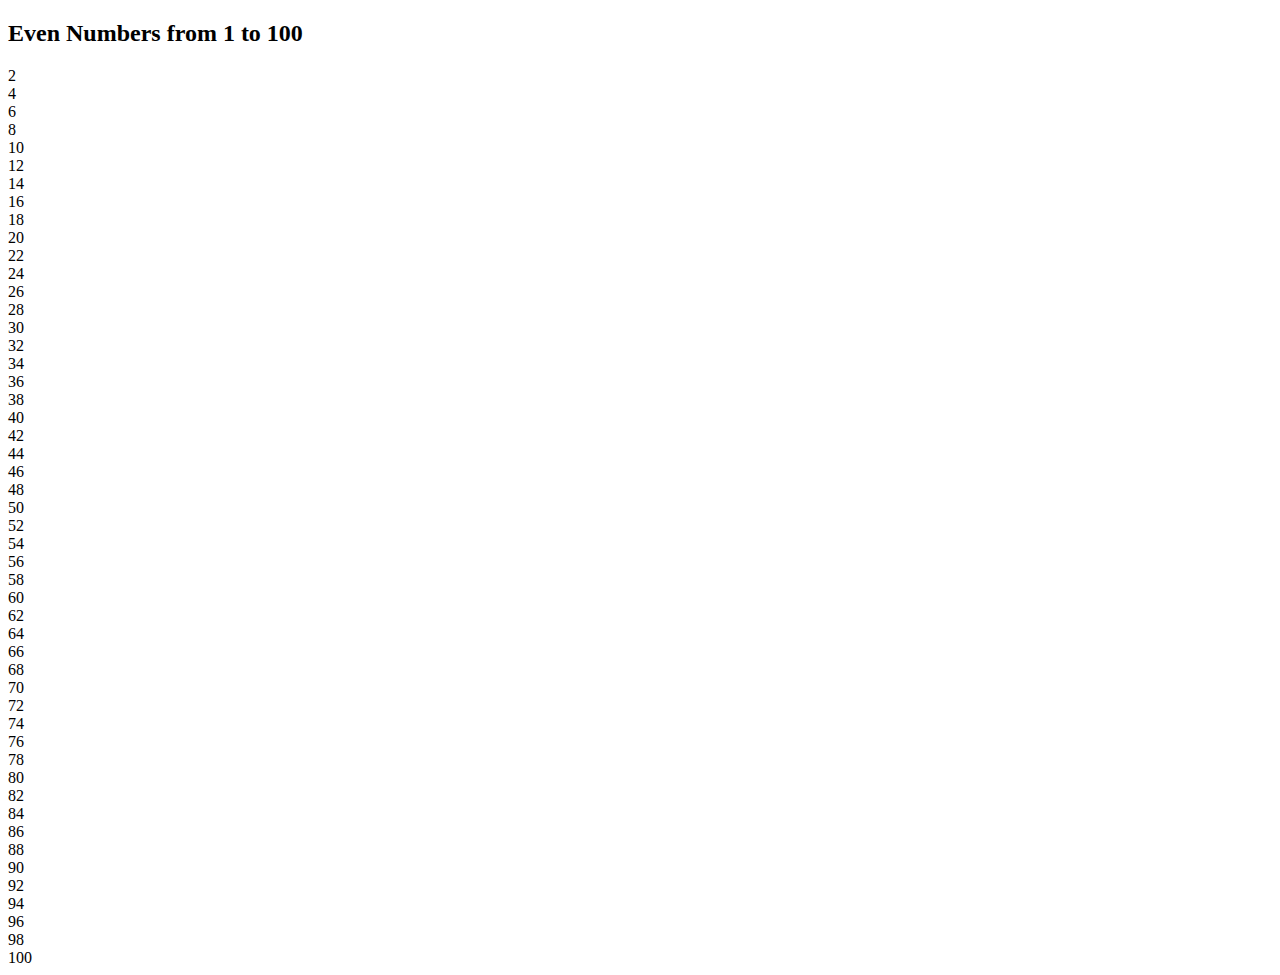
<file: Assignment 2a/index.html>
<!DOCTYPE html>
<html>
<head>
    <title>Even Numbers</title>
</head>
<body>
    <h2>Even Numbers from 1 to 100</h2>
    <div id="output"></div>

    <script>
        let output = '';
        for (let i = 2; i <= 100; i += 2) {
            output += i + '<br>';
        }
        document.getElementById('output').innerHTML = output;
    </script>
</body>
</html>
</file>
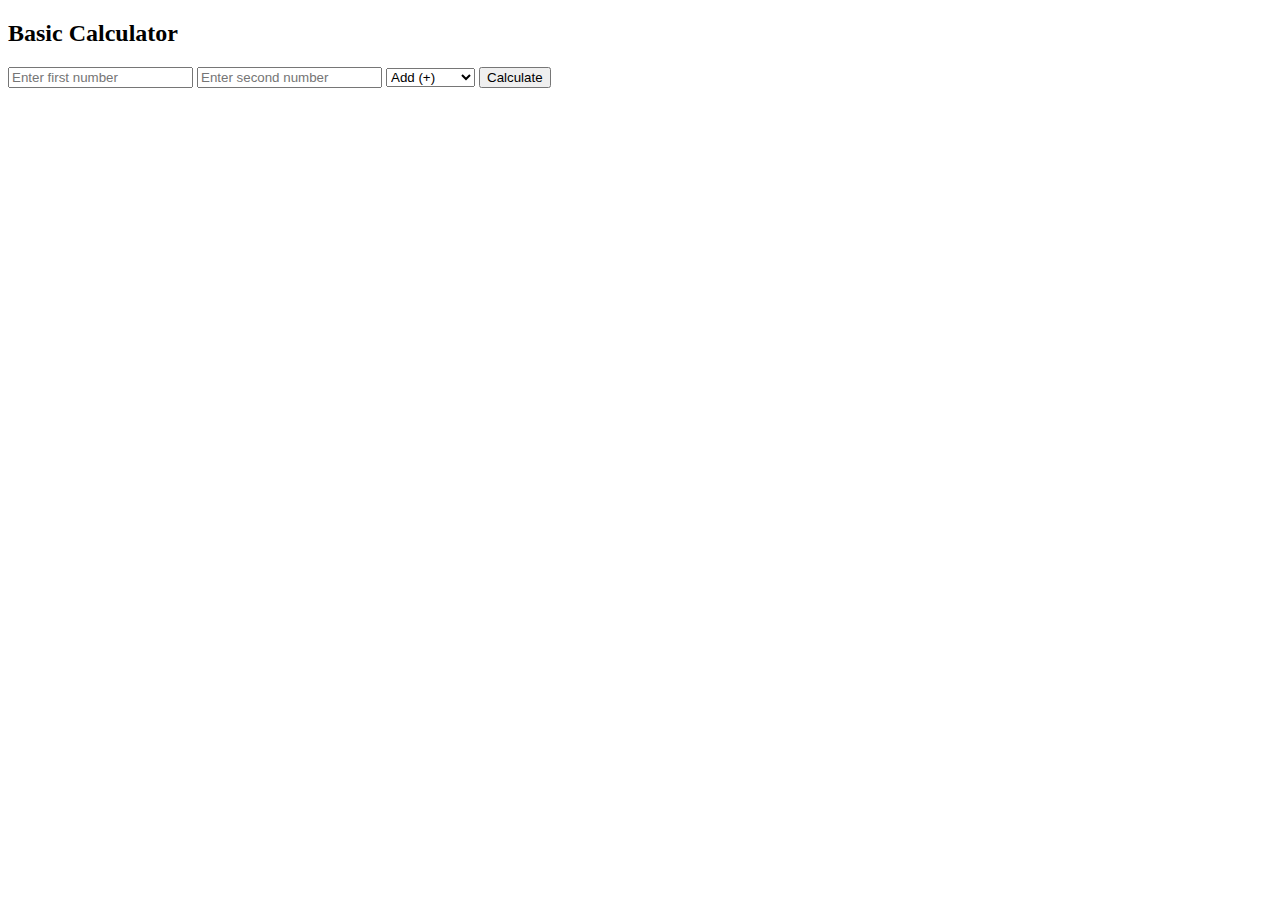
<file: Assignment 2b/index.html>
<!DOCTYPE html>
<html>
<head>
    <title>Simple Calculator</title>
</head>
<body>
    <h2>Basic Calculator</h2>
    <input type="number" id="num1" placeholder="Enter first number">
    <input type="number" id="num2" placeholder="Enter second number">
    <select id="operator">
        <option value="+">Add (+)</option>
        <option value="-">Subtract (-)</option>
        <option value="*">Multiply (*)</option>
        <option value="/">Divide (/)</option>
    </select>
    <button onclick="calculate()">Calculate</button>

    <p id="result"></p>

    <script>
        function calculate() {
            const a = parseFloat(document.getElementById('num1').value);
            const b = parseFloat(document.getElementById('num2').value);
            const operator = document.getElementById('operator').value;
            let result;

            switch (operator) {
                case '+':
                    result = a + b;
                    break;
                case '-':
                    result = a - b;
                    break;
                case '*':
                    result = a * b;
                    break;
                case '/':
                    result = b !== 0 ? a / b : 'Error: Division by zero';
                    break;
                default:
                    result = 'Invalid operator';
            }

            document.getElementById('result').innerText = `Result: ${result}`;
        }
    </script>
</body>
</html>
</file>
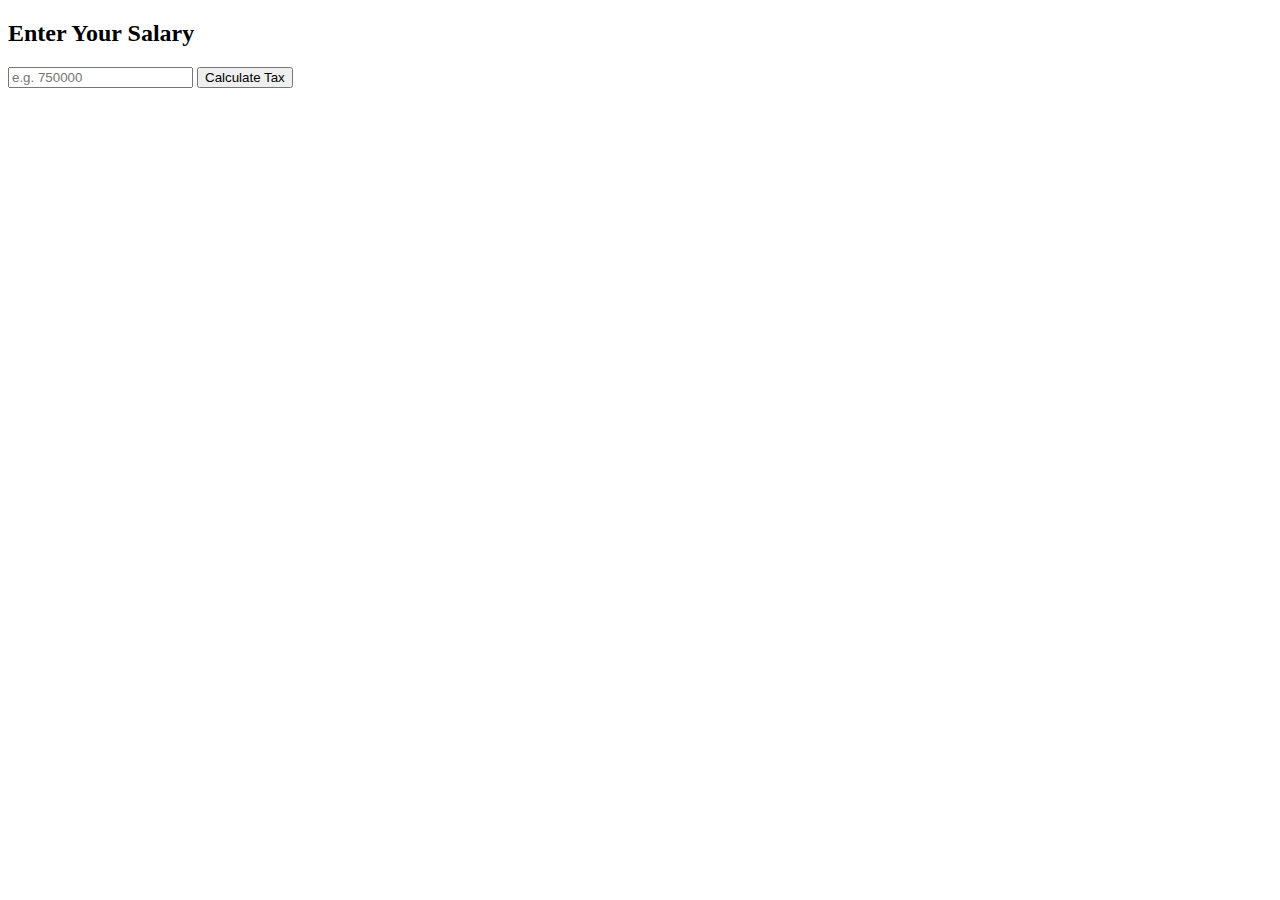
<file: Assignment 2c/index.html>
<!DOCTYPE html>
<html>
<head>
    <title>Tax Calculator</title>
</head>
<body>
    <h2>Enter Your Salary</h2>
    <input type="number" id="salaryInput" placeholder="e.g. 750000">
    <button onclick="showTax()">Calculate Tax</button>
    <p id="taxResult"></p>

    <script>
        function findTax(salary) {
            let tax = 0;

            switch (true) {
                case (salary > 0 && salary <= 500000):
                    tax = 0;
                    break;
                case (salary > 500000 && salary <= 1000000):
                    tax = salary * 0.10;
                    break;
                case (salary > 1000000 && salary <= 1500000):
                    tax = salary * 0.20;
                    break;
                case (salary > 1500000):
                    tax = salary * 0.30;
                    break;
                default:
                    return "Invalid salary amount";
            }

            return tax;
        }

        function showTax() {
            const salary = parseFloat(document.getElementById("salaryInput").value);
            const tax = findTax(salary);
            document.getElementById("taxResult").innerText = `Tax Payable: ₹${tax}`;
        }
    </script>
</body>
</html>
</file>
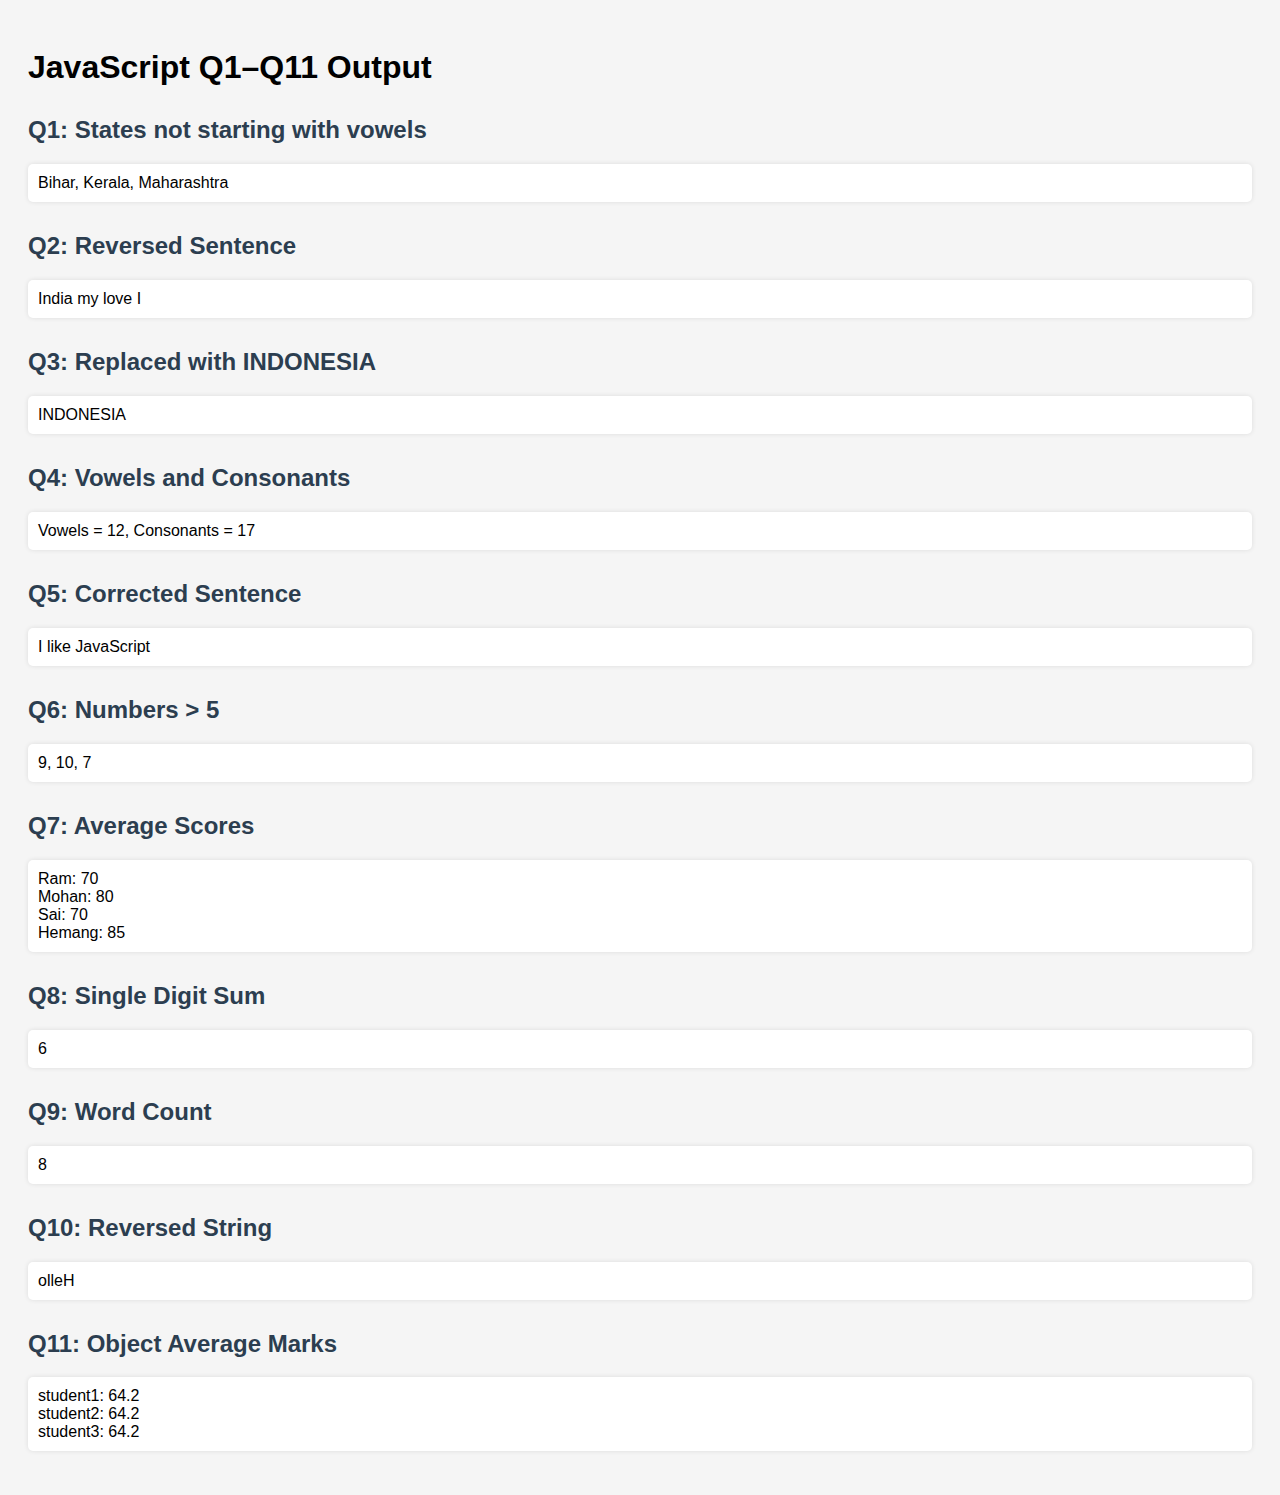
<file: Assignment 3/index.html>
<!DOCTYPE html>
<html lang="en">
<head>
  <meta charset="UTF-8" />
  <title>JavaScript Q1 to Q11 Output</title>
  <style>
    body {
      font-family: 'Segoe UI', sans-serif;
      padding: 20px;
      background: #f5f5f5;
    }
    h2 {
      color: #2c3e50;
      margin-top: 30px;
    }
    p {
      background: white;
      padding: 10px;
      border-radius: 5px;
      box-shadow: 0 0 5px rgba(0,0,0,0.1);
      font-size: 16px;
    }
  </style>
</head>
<body>

  <h1>JavaScript Q1–Q11 Output</h1>
  <div id="output"></div>

  <script>
    const out = document.getElementById('output');

    function print(question, result) {
      out.innerHTML += `<h2>${question}</h2><p>${result}</p>`;
    }

    // Q1: Filter states not starting with vowels
    let states = ["Andhra Pradesh", "Bihar", "Odisha", "Uttar Pradesh", "Kerala", "Maharashtra", "Assam"];
    let filteredStates = states.filter(state => !["A", "E", "I", "O", "U"].includes(state[0].toUpperCase()));
    print("Q1: States not starting with vowels", filteredStates.join(", "));

    // Q2: Reverse words in a sentence
    let str = 'I love my India';
    let reversed = str.split(' ').reverse().join(' ');
    print("Q2: Reversed Sentence", reversed);

    // Q3: Replace 'INDIA' with 'INDONESIA'
    let arr = ['I', 'N', 'D', 'I', 'A'];
    arr.splice(1, 4, 'N', 'D', 'O', 'N', 'E', 'S', 'I', 'A');
    print("Q3: Replaced with INDONESIA", arr.join(''));

    // Q4: Count vowels and consonants
    let text = "JavaScript is a powerful language";
    let vowels = text.match(/[aeiou]/gi)?.length || 0;
    let consonants = text.match(/[bcdfghjklmnpqrstvwxyz]/gi)?.length || 0;
    print("Q4: Vowels and Consonants", `Vowels = ${vowels}, Consonants = ${consonants}`);

    // Q5: Replace wrong word
    function correctfn(sentence, wrong, correct) {
        return sentence.replace(wrong, correct);
    }
    print("Q5: Corrected Sentence", correctfn("I like JavaaScript", "JavaaScript", "JavaScript"));

    // Q6: Filter numbers > 5
    let inputArr = [1, 2, 3, 9, 10, 7, 5, 4, 3];
    let result = inputArr.filter(num => num > 5);
    print("Q6: Numbers > 5", result.join(", "));

    // Q7: Average student scores
    const students = [
      { name: "Ram", scores: [80, 70, 60] },
      { name: "Mohan", scores: [80, 70, 90] },
      { name: "Sai", scores: [60, 70, 80] },
      { name: "Hemang", scores: [90, 90, 80, 80] },
    ];
    let averages = students.map(student => {
      let avg = student.scores.reduce((a, b) => a + b, 0) / student.scores.length;
      return `${student.name}: ${avg}`;
    });
    print("Q7: Average Scores", averages.join("<br>"));

    // Q8: Digit sum until single digit
    function digitSum(num) {
      while (num > 9) {
        num = num.toString().split('').reduce((a, b) => a + +b, 0);
      }
      return num;
    }
    print("Q8: Single Digit Sum", digitSum(456));

    // Q9: Count words in paragraph
    function countWords(paragraph) {
      return paragraph.trim().split(/\s+/).length;
    }
    print("Q9: Word Count", countWords("This is a sample paragraph with several words."));

    // Q10: Reverse string
    function reverseString(str) {
      return str.split('').reverse().join('');
    }
    print("Q10: Reversed String", reverseString("Hello"));

    // Q11: Average score from object
    let data = {
      student1: { subject1: 44, subject2: 56, subject3: 87, subject4: 97, subject5: 37 },
      student2: { subject1: 44, subject2: 56, subject3: 87, subject4: 97, subject5: 37 },
      student3: { subject1: 44, subject2: 56, subject3: 87, subject4: 97, subject5: 37 }
    };

    let averageResult = Object.entries(data).map(([student, subjects]) => {
      let values = Object.values(subjects);
      let avg = values.reduce((a, b) => a + b, 0) / values.length;
      return `${student}: ${avg}`;
    });
    print("Q11: Object Average Marks", averageResult.join("<br>"));
  </script>
</body>
</html>
</file>
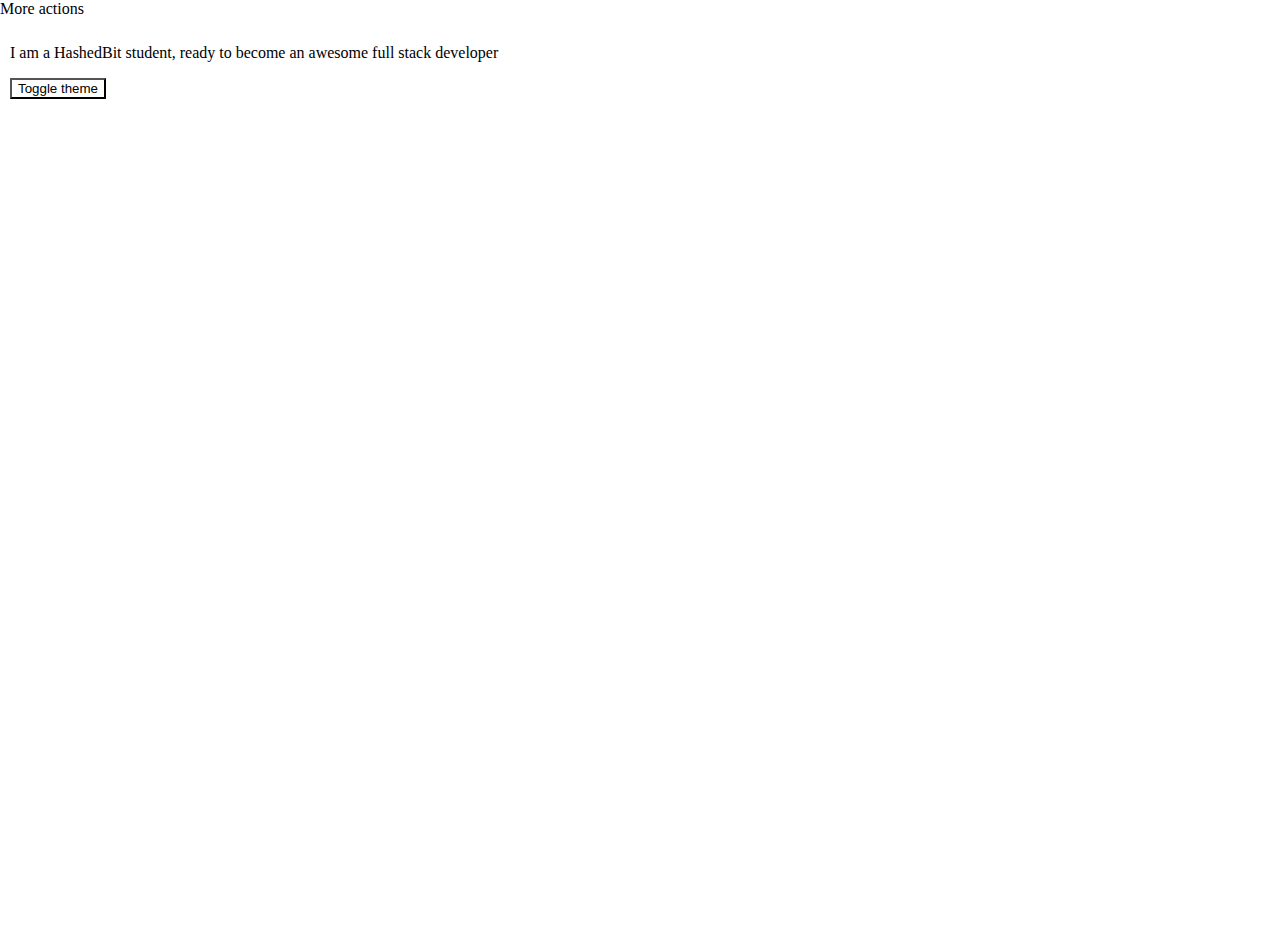
<file: Assignment 4a/index.html>
<!DOCTYPE html>More actions
<html lang="en">
<head>
    <meta charset="UTF-8">
    <meta name="viewport" content="width=device-width, initial-scale=1.0">
    <title>swapTheme</title>
    <style>
.day {
    background-color: white;
    color: black;
}

.night {
    background-color: black;
    color: gold;
}

.button_night {
    background-color: darkblue;
    color: white;
}

.button_day {
    background-color: white;
    color: black;
}

html,
body {
    margin: 0px;
    height: 100%;
}

#app {
    height: 100%;
    padding: 10px;
}

    </style>
</head>
<body>
<div id="app" class="day">
    <p>I am a HashedBit student, ready to become an awesome full stack developer</p>
    <button onclick="swapTheme()" id="swap" class="button_day">Toggle theme</button>
</div>

<script>
    function swapTheme() {
        let div = document.getElementById("app");
        let btn = document.getElementById("swap");

        if (div.className === "day") {
            div.className = "night";
            btn.className = "button_night";
        } else {
            div.className = "day";
            btn.className = "button_day";
            }
    }
</script>
</body>
</html>
</file>
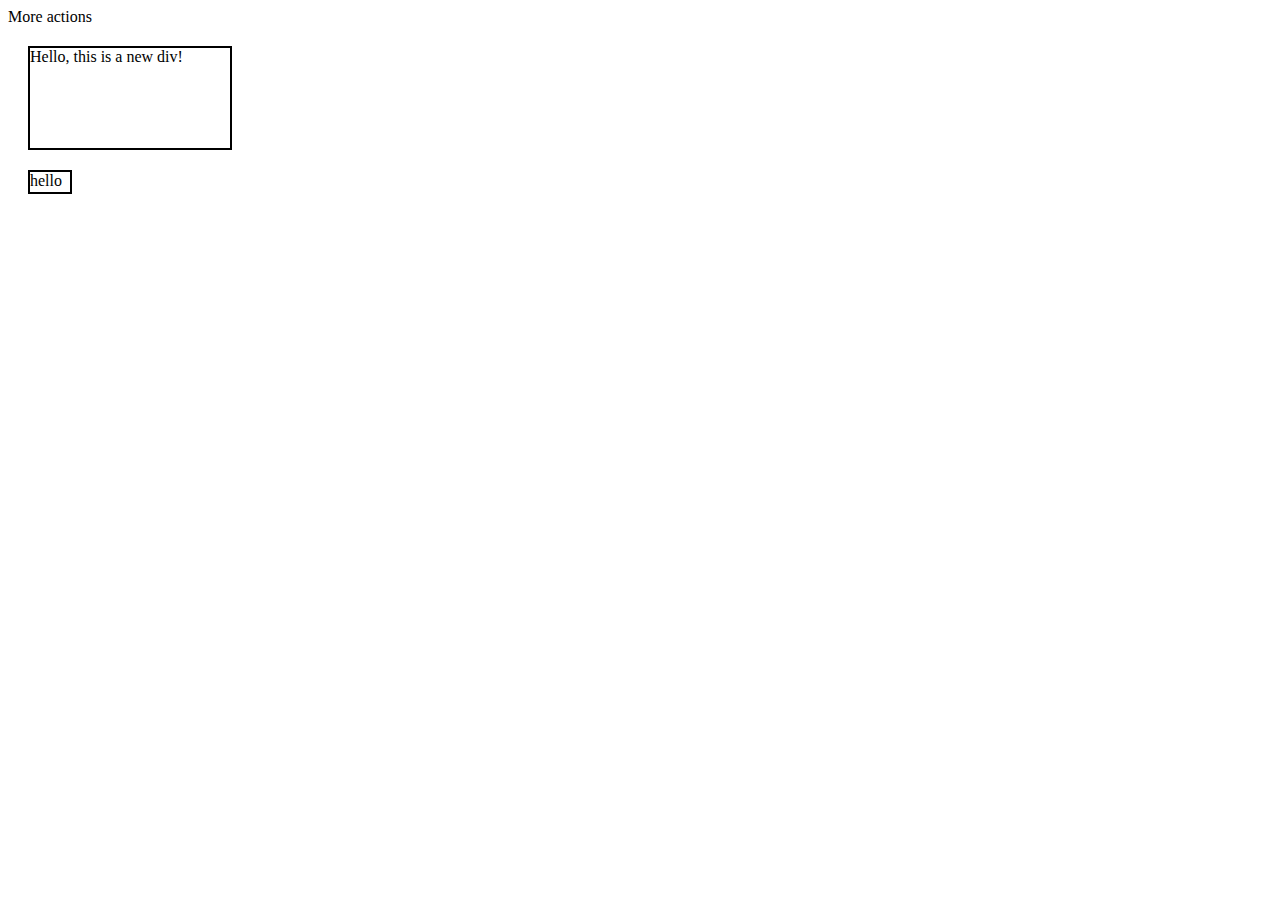
<file: Assignment 4b/index.html>
<!DOCTYPE html>More actions
<html lang="en">
<head>
    <meta charset="UTF-8">
    <meta name="viewport" content="width=device-width, initial-scale=1.0">
    <title>Div Creation</title>
</head>
<body>
    <div id="container"></div>

    <script>
        function createDiv(width, height, text) {
            let newdiv = document.createElement("div");
            newdiv.style.width = width + "px";
            newdiv.style.height = height + "px";
            newdiv.style.border = "2px solid black";
            newdiv.textContent = text;
            newdiv.style.margin = "20px";

            let container = document.getElementById("container");
            if (container) {
                container.appendChild(newdiv);
            } else {
                console.error("Container element not found.");
            }
        }

        createDiv(200, 100, "Hello, this is a new div!");
         createDiv(40,20,"hello");
    </script>
</body>
</html>
</file>
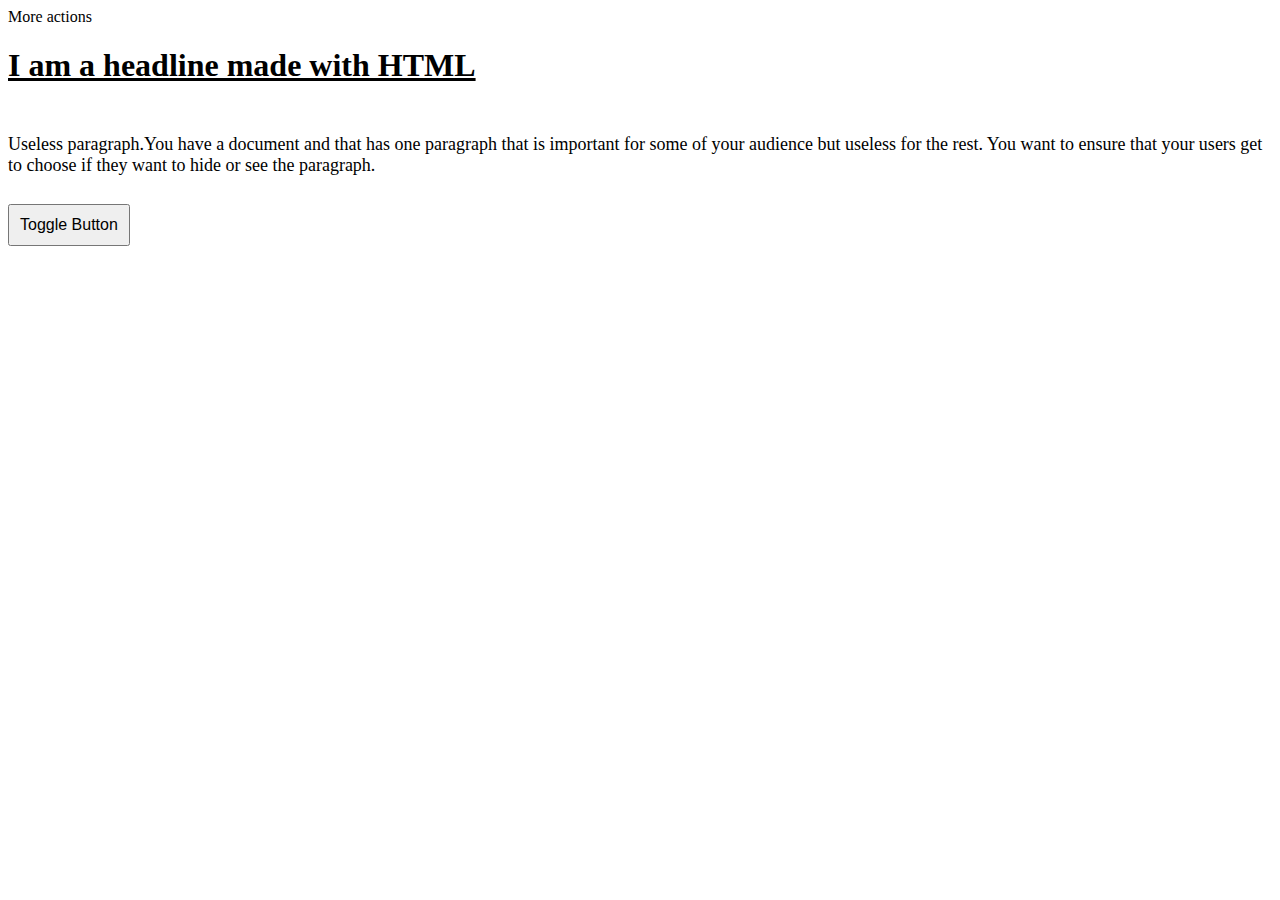
<file: Assignment 4c/index.html>
<!DOCTYPE html>More actions
<html lang="en">
<head>
    <meta charset="UTF-8">
    <meta name="viewport" content="width=device-width, initial-scale=1.0">
    <title>Hide Show Para</title>
    <style>
        #useless-paragraph {
            font-size: 18px;
            margin: 10px 0;
        }
        button {
            padding: 10px;
            font-size: 16px;
            cursor: pointer;
        }
    </style>
</head>
</head>
<body>
    <h1><u>I am a headline made with HTML</u></h1>
    <br />
    <p id="useless-paragraph">Useless paragraph.You have a document and that has one paragraph that is
    important for some of your audience but useless for the rest. You want to ensure that your users
    get to choose if they want to hide or see the paragraph.
    </p>
    <br />
    <button onclick="toggleVisibility()">Toggle Button</button>


    <script>
        function toggleVisibility() {
    let para = document.getElementById("useless-paragraph");
    
    if (para.style.display === "none") {
        para.style.display = "block";
    } else {
        para.style.display = "none"; // Hide the paragraph
    }
}

    </script>
</body>
</html>
</file>
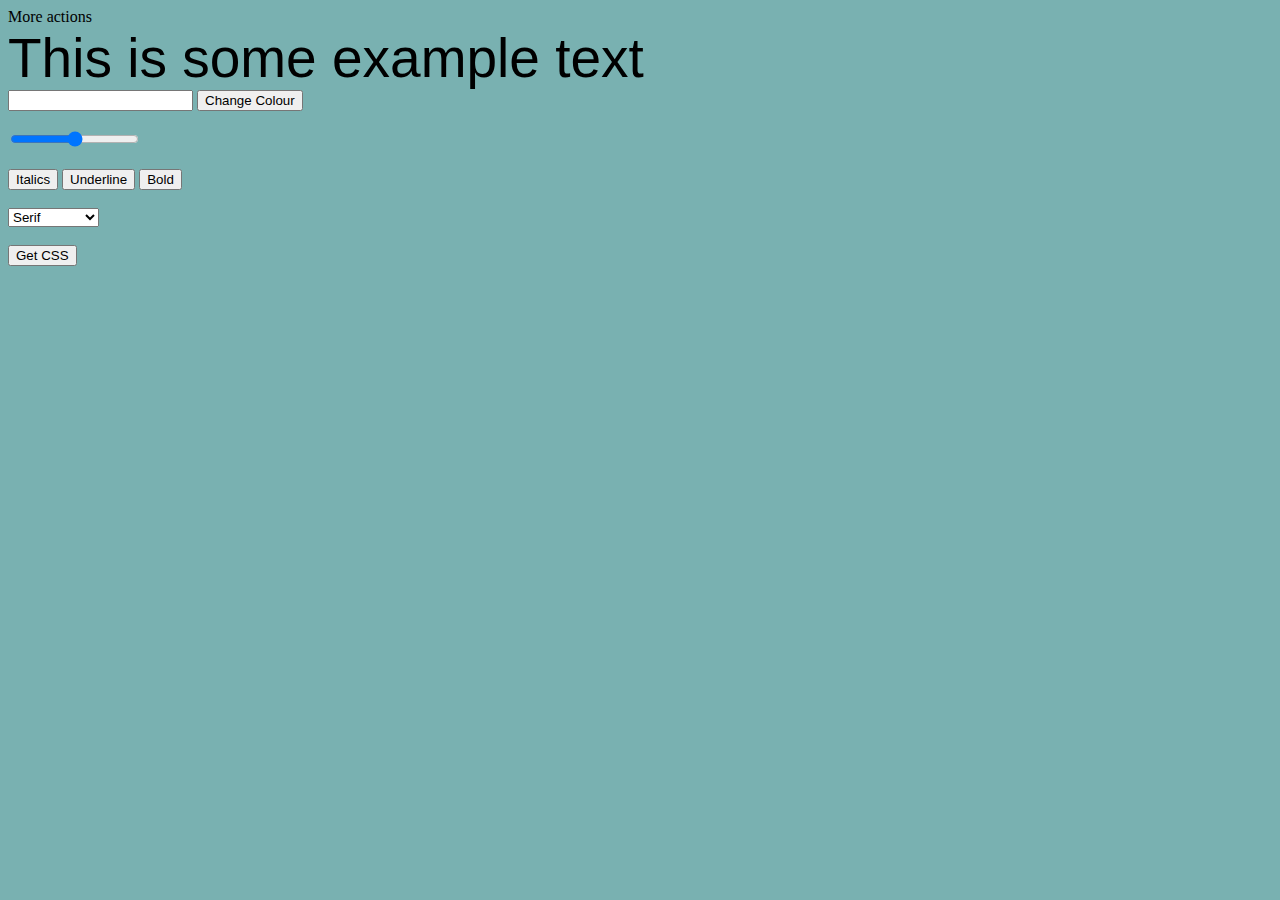
<file: Assignment 4d/index.html>
<!DOCTYPE html>More actions
<html lang="en">
<head>
    <meta charset="UTF-8">
    <meta name="viewport" content="width=device-width, initial-scale=1.0">
    <title>Document</title>
    <style>
        .text-here {
    font-size: 55px;
    font-family: sans-serif;
    color: black;
    text-decoration: none;
    font-style: normal;
    font-weight: normal;
    line-height: normal;
    text-align: left;
    letter-spacing: normal;
    word-spacing: normal;
    }
    body{
        background-color: rgb(121, 177, 177);
    }
    </style>
</head>
<body>
    
<div class='text-here' id='text-container'>This is some example text</div>


<input type="text" id="colorbox">

<button id="colorchange">Change Colour</button>

<br><br>

<input type="range" id="fontsize" min="10" max="100" value="55">
<br><br>


<button id="italic" class="stylebt">Italics</button>
<button id="underline" class="stylebt">Underline</button>
<button id="bold" class="stylebt">Bold</button>

<br><br>


<select id="list">
        <option value="serif">Serif</option>
        <option value="sans-serif">Sans-Serif</option>
        <option value="monospace">Monospace</option>
        <option value="cursive">Cursive</option>
        <option value="fantasy">Fantasy</option>
    </select>


<br><br>

<button id="getstyle">Get CSS</button>

<br><br>
<p id="css-props"></p>
<script src="assign4d.js"></script>
</body>
</html>
</file>
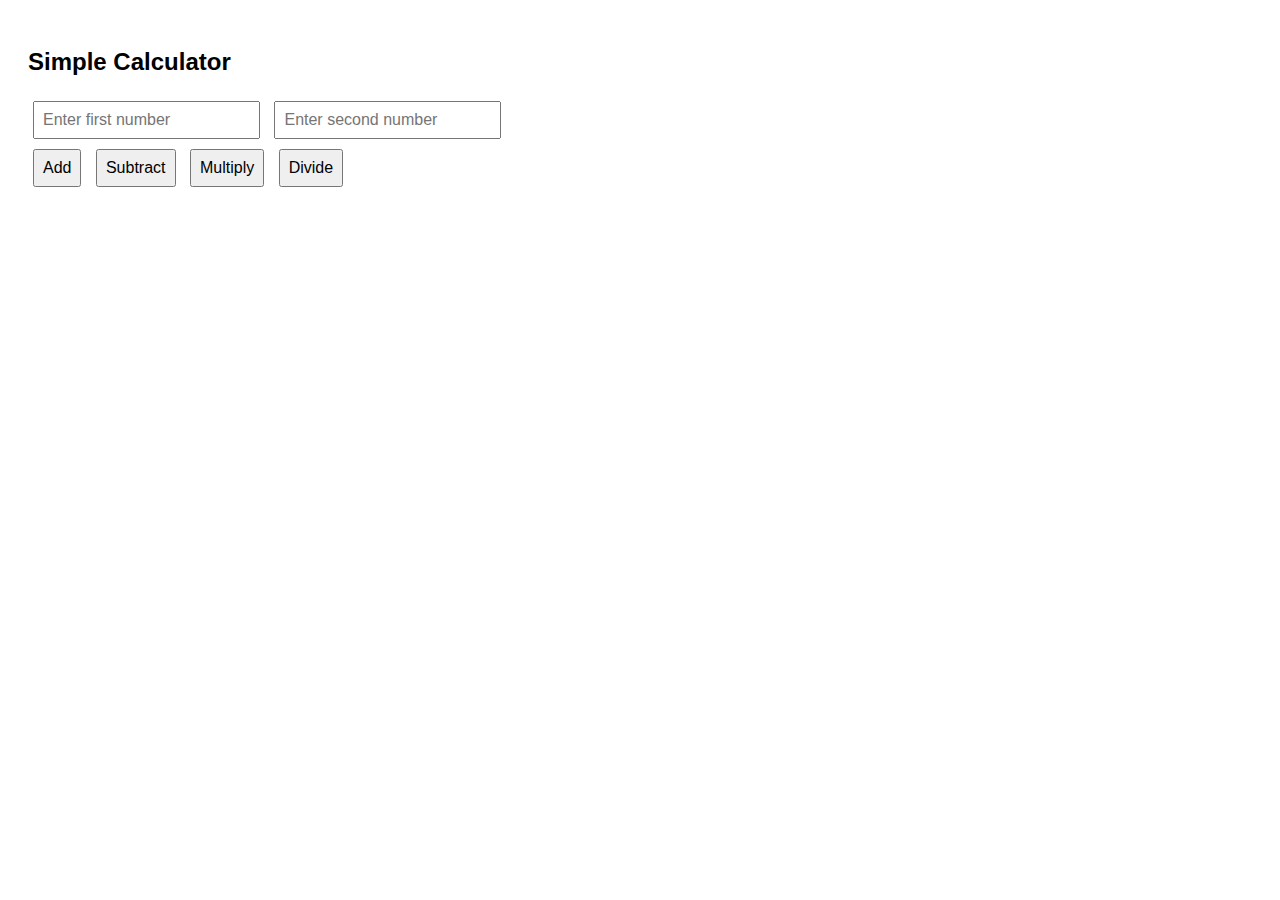
<file: Assignment 5/index.html>
<!DOCTYPE html>
<html>
<head>
    <title>Calculator</title>
    <style>
        body {
            font-family: sans-serif;
            padding: 20px;
        }
        input, button {
            margin: 5px;
            padding: 8px;
            font-size: 16px;
        }
        #result {
            margin-top: 15px;
            font-weight: bold;
        }
    </style>
</head>
<body>
    <h2>Simple Calculator</h2>

    <input type="number" id="num1" placeholder="Enter first number">
    <input type="number" id="num2" placeholder="Enter second number">
    <br>

    <button onclick="calculate('+')">Add</button>
    <button onclick="calculate('-')">Subtract</button>
    <button onclick="calculate('*')">Multiply</button>
    <button onclick="calculate('/')">Divide</button>

    <div id="result"></div>

    <script>
        function calculate(operator) {
            const num1 = parseFloat(document.getElementById("num1").value);
            const num2 = parseFloat(document.getElementById("num2").value);
            let output;

            switch (operator) {
                case '+':
                    output = num1 + num2;
                    break;
                case '-':
                    output = num1 - num2;
                    break;
                case '*':
                    output = num1 * num2;
                    break;
                case '/':
                    output = num2 !== 0 ? num1 / num2 : "Error: Divide by zero";
                    break;
                default:
                    output = "Invalid operation";
            }

            document.getElementById("result").innerText = `Result: ${output}`;
        }
    </script>
</body>
</html>
</file>
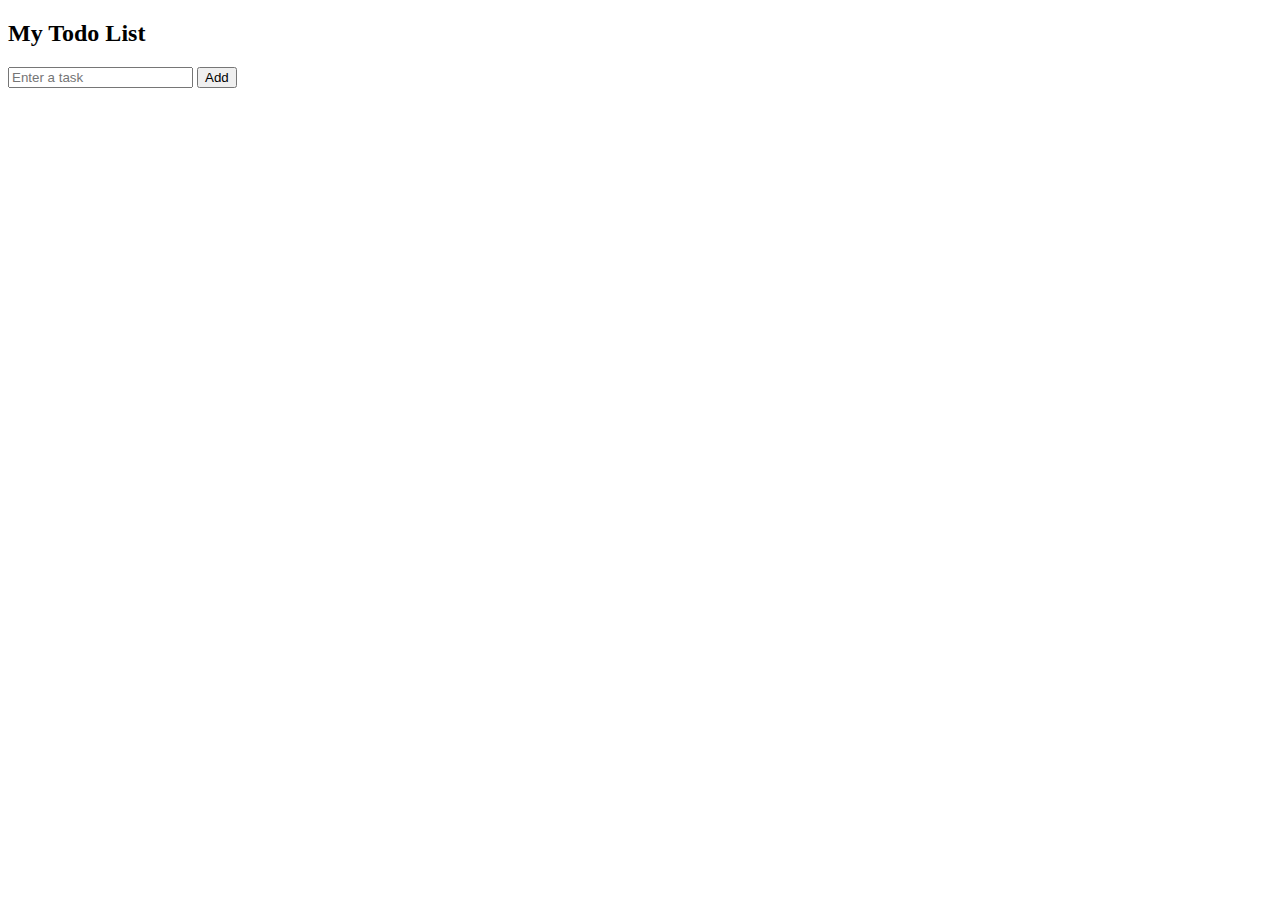
<file: Assignment 6/index.html>
<!DOCTYPE html>
<html>
<head>
  <title>Todo List App</title>
</head>
<body>

  <h2>My Todo List</h2>

  <input type="text" id="taskInput" placeholder="Enter a task">
  <button onclick="addTask()">Add</button>

  <ul id="taskList"></ul>

  <script>
    let tasks = [];

    function addTask() {
      let input = document.getElementById("taskInput");
      let newTask = input.value.trim();

      if (newTask === "") {
        alert("Please enter a task.");
        return;
      }

      tasks.push(newTask);
      tasks.sort(); // sort in ascending order
      renderTasks();
      input.value = ""; // clear input
    }

    function deleteTask(index) {
      tasks.splice(index, 1);
      renderTasks();
    }

    function renderTasks() {
      let list = document.getElementById("taskList");
      list.innerHTML = "";

      tasks.forEach((task, index) => {
        let li = document.createElement("li");
        li.textContent = task;

        let deleteBtn = document.createElement("button");
        deleteBtn.textContent = "Delete";
        deleteBtn.onclick = function () {
          deleteTask(index);
        };

        li.appendChild(deleteBtn);
        list.appendChild(li);
      });
    }
  </script>

</body>
</html>
</file>
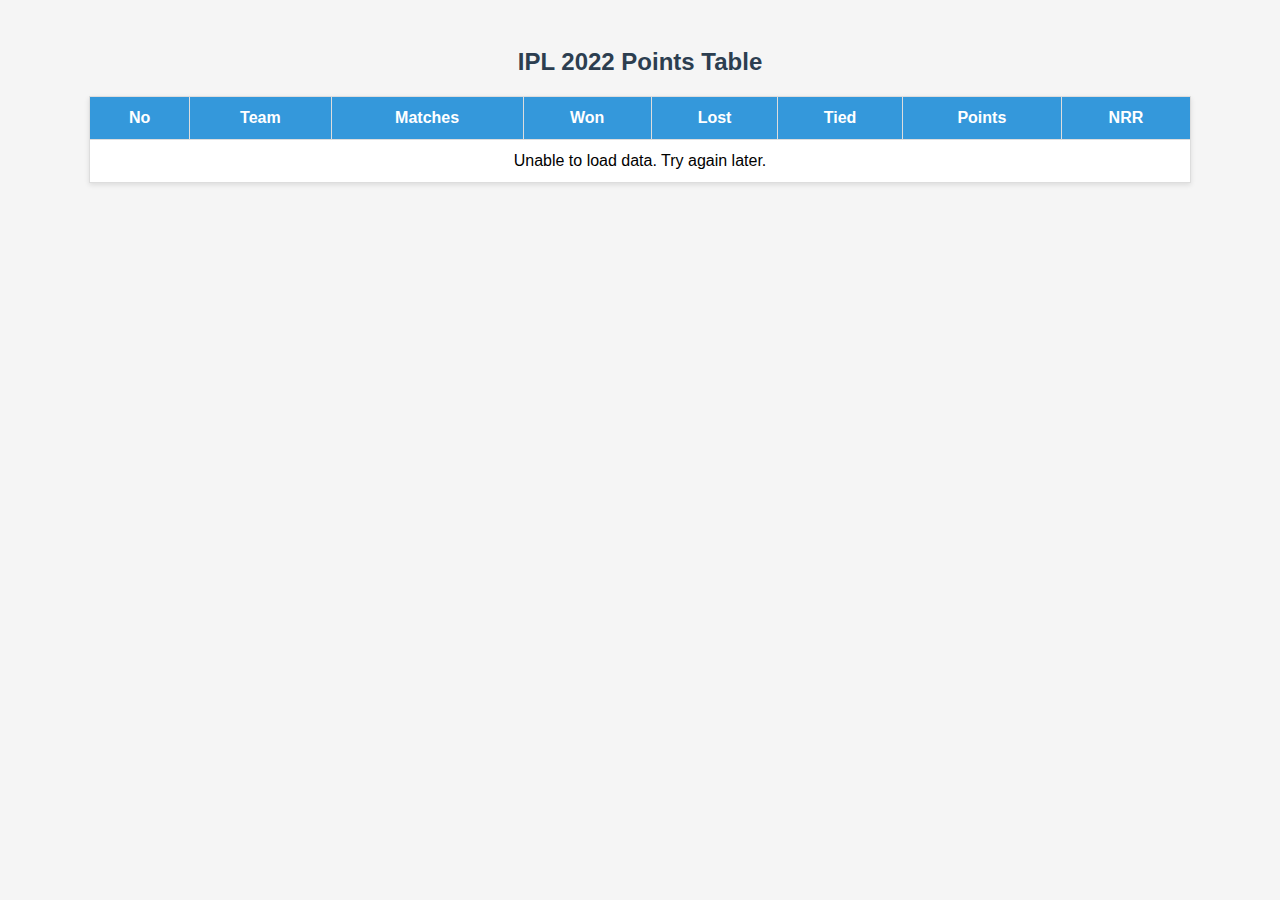
<file: Assignment 7/index.html>
<!DOCTYPE html>
<html lang="en">
<head>
  <meta charset="UTF-8" />
  <title>IPL 2022 Points Table</title>
  <link rel="stylesheet" href="a7.css" />
</head>
<body>
  <h2>IPL 2022 Points Table</h2>
  <table>
    <thead>
      <tr>
        <th>No</th>
        <th>Team</th>
        <th>Matches</th>
        <th>Won</th>
        <th>Lost</th>
        <th>Tied</th>
        <th>Points</th>
        <th>NRR</th>
      </tr>
    </thead>
    <tbody id="table-body">
      <!-- Dynamic data here -->
    </tbody>
  </table>

  <script src="a7.js"></script>
</body>
</html>
</file>
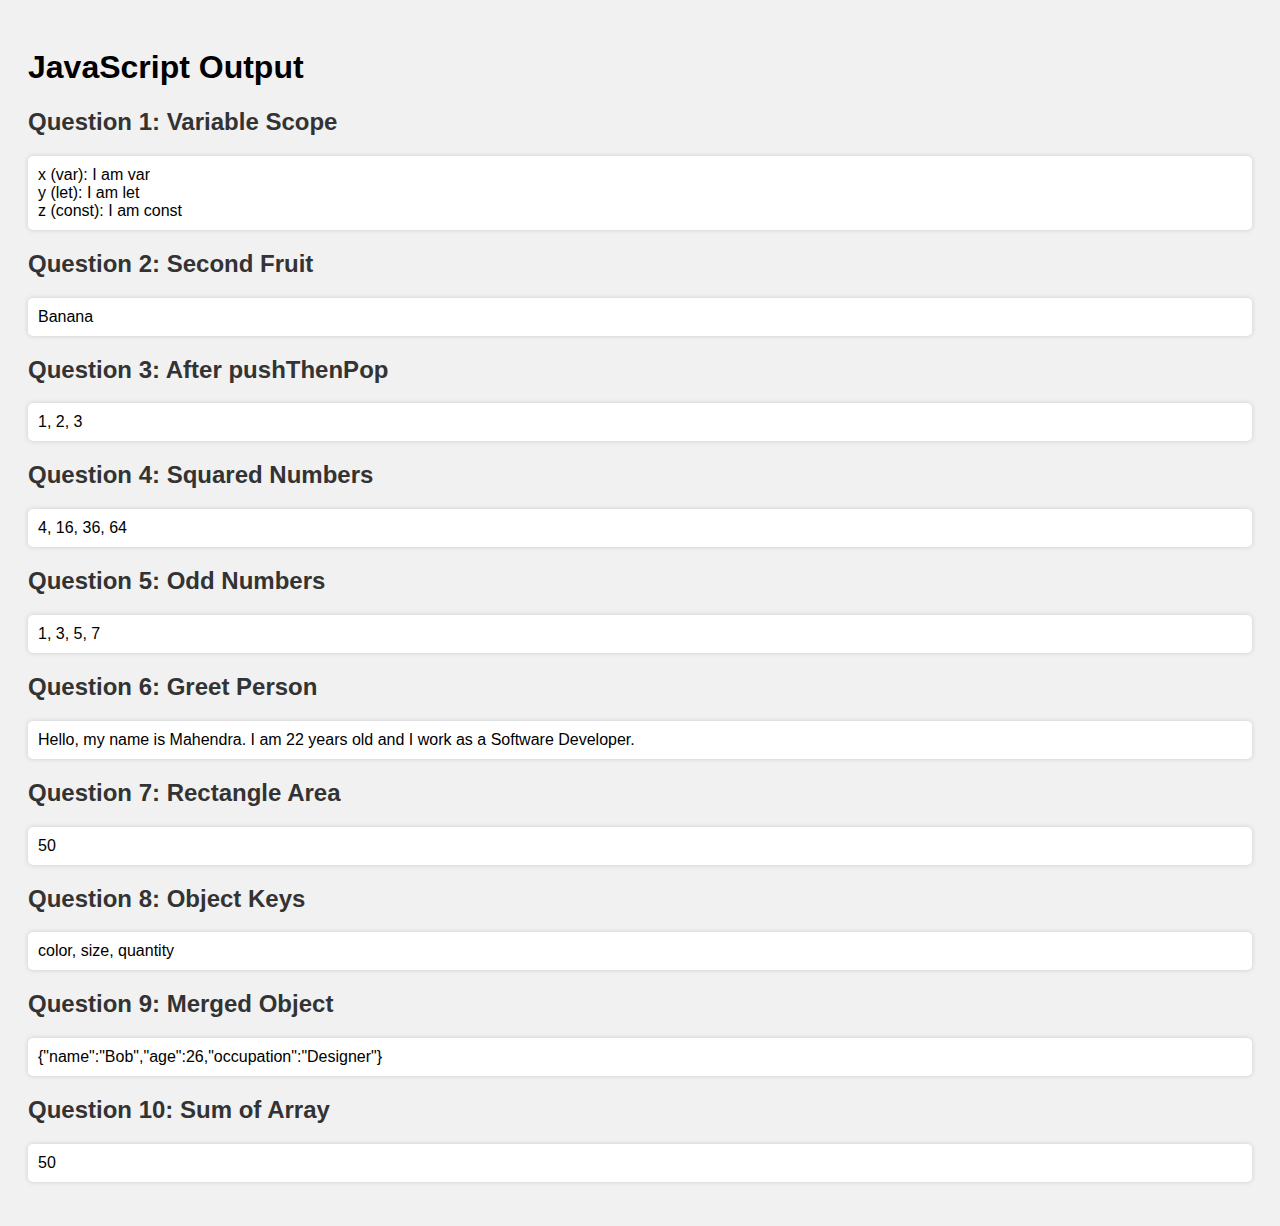
<file: Assignment 9/index.html>
<!DOCTYPE html>
<html lang="en">
<head>
  <meta charset="UTF-8">
  <title>JS Output on Webpage</title>
  <style>
    body {
      font-family: Arial, sans-serif;
      padding: 20px;
      background-color: #f1f1f1;
    }
    h2 {
      color: #333;
    }
    p {
      background: #fff;
      padding: 10px;
      border-radius: 5px;
      box-shadow: 0 0 5px #ccc;
    }
  </style>
</head>
<body>

  <h1>JavaScript Output</h1>
  <div id="output"></div>

  <script>
    const outputDiv = document.getElementById("output");

    function print(title, content) {
      outputDiv.innerHTML += `<h2>${title}</h2><p>${content}</p>`;
    }

    // Question 1
    function demoVariableScopes() {
      let result = "";
      if (true) {
        var x = "I am var";
      }
      result += "x (var): " + x + "<br>";

      if (true) {
        let y = "I am let";
        result += "y (let): " + y + "<br>";
      }

      if (true) {
        const z = "I am const";
        result += "z (const): " + z + "<br>";
      }

      return result;
    }
    print("Question 1: Variable Scope", demoVariableScopes());

    // Question 2
    const fruits = ["Apple", "Banana", "Cherry", "Date", "Elderberry"];
    function getSecondFruit(arr) {
      return arr[1];
    }
    print("Question 2: Second Fruit", getSecondFruit(fruits));

    // Question 3
    function pushThenPop(arr, newElement) {
      arr.push(newElement);
      arr.pop();
      return arr;
    }
    const sampleArr3 = [1, 2, 3];
    print("Question 3: After pushThenPop", pushThenPop(sampleArr3, 999).join(", "));

    // Question 4
    function squareNumbers(arr) {
      return arr.map((num) => num * num);
    }
    const nums4 = [2, 4, 6, 8];
    print("Question 4: Squared Numbers", squareNumbers(nums4).join(", "));

    // Question 5
    function filterOddNumbers(arr) {
      return arr.filter((n) => n % 2 !== 0);
    }
    const nums5 = [1, 2, 3, 4, 5, 6, 7];
    print("Question 5: Odd Numbers", filterOddNumbers(nums5).join(", "));

    // Question 6
    const person = {
      name: "Mahendra",
      age: 22,
      occupation: "Software Developer",
    };
    function greetPerson(p) {
      return `Hello, my name is ${p.name}. I am ${p.age} years old and I work as a ${p.occupation}.`;
    }
    print("Question 6: Greet Person", greetPerson(person));

    // Question 7
    function calculateArea(dimensions) {
      return dimensions.width * dimensions.height;
    }
    const rect7 = { width: 5, height: 10 };
    print("Question 7: Rectangle Area", calculateArea(rect7));

    // Question 8
    function getObjectKeys(obj) {
      return Object.keys(obj);
    }
    const sampleObj8 = { color: "red", size: "medium", quantity: 42 };
    print("Question 8: Object Keys", getObjectKeys(sampleObj8).join(", "));

    // Question 9
    function mergeObjects(obj1, obj2) {
      return Object.assign({}, obj1, obj2);
    }
    const a9 = { name: "Bob", age: 25 };
    const b9 = { occupation: "Designer", age: 26 };
    print("Question 9: Merged Object", JSON.stringify(mergeObjects(a9, b9)));

    // Question 10
    function sumArray(arr) {
      return arr.reduce((acc, curr) => acc + curr, 0);
    }
    const nums10 = [5, 10, 15, 20];
    print("Question 10: Sum of Array", sumArray(nums10));
  </script>

</body>
</html>
</file>
<file: Assignment 7/a7.css>
body {
  font-family: Arial, sans-serif;
  background-color: #f5f5f5;
  padding: 20px;
  text-align: center;
}

h2 {
  color: #2c3e50;
}

table {
  width: 90%;
  margin: auto;
  border-collapse: collapse;
  background: #fff;
  box-shadow: 0 2px 5px rgba(0,0,0,0.1);
}

th, td {
  padding: 12px;
  border: 1px solid #ddd;
  text-align: center;
}

th {
  background-color: #3498db;
  color: white;
}

tr:nth-child(even) {
  background-color: #f2f2f2;
}
</file>
